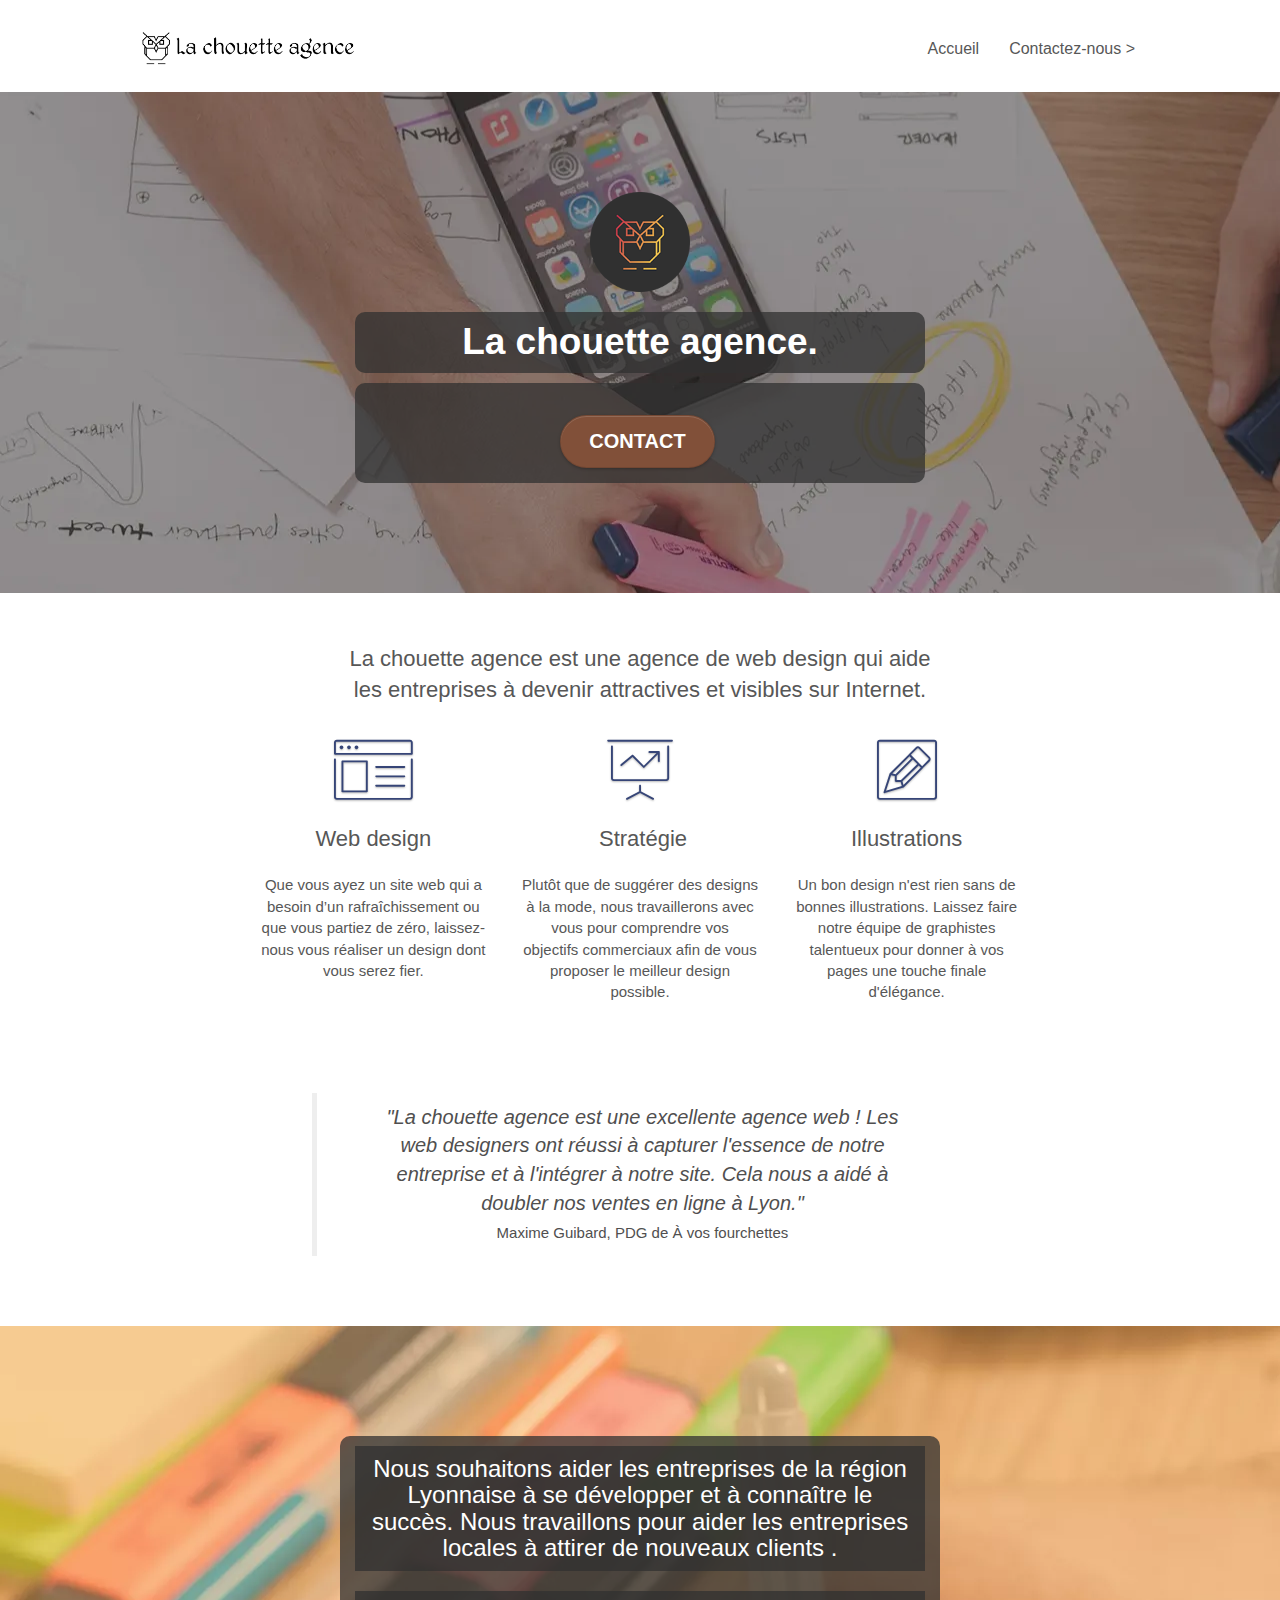
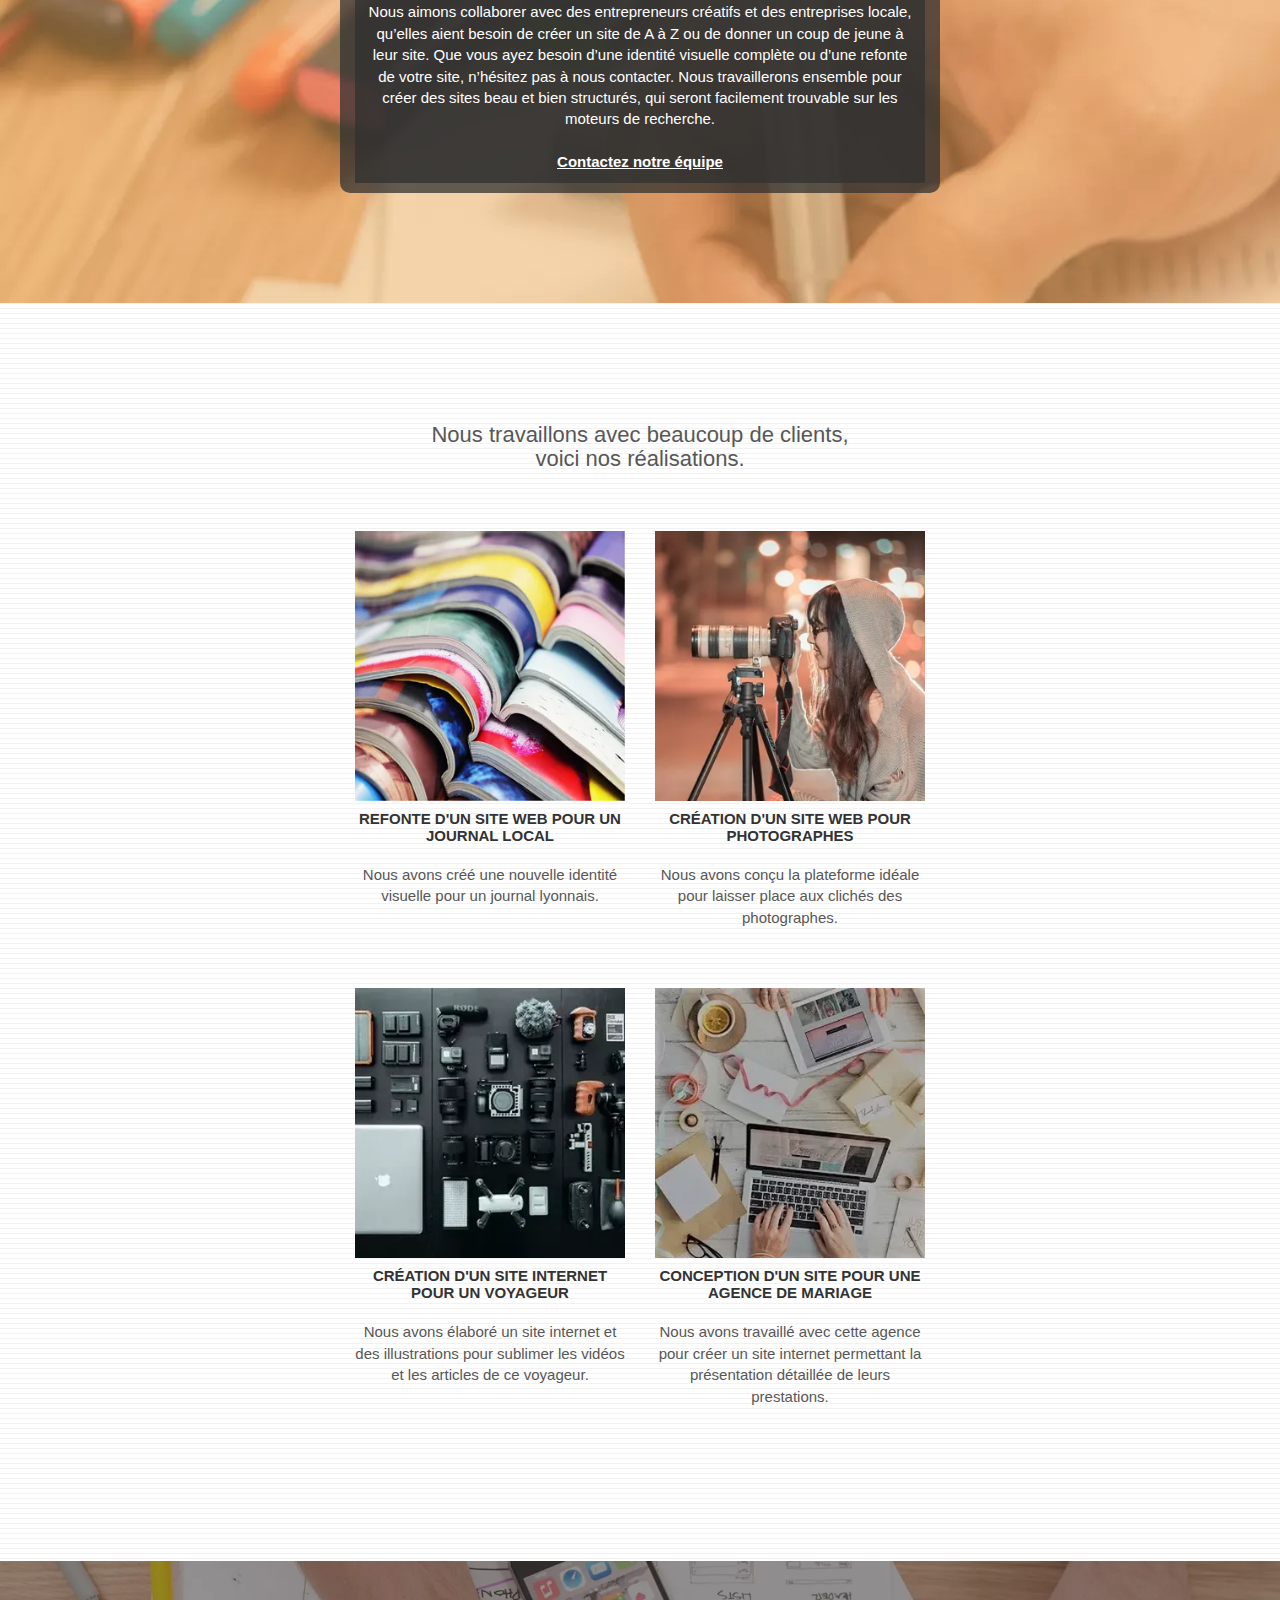
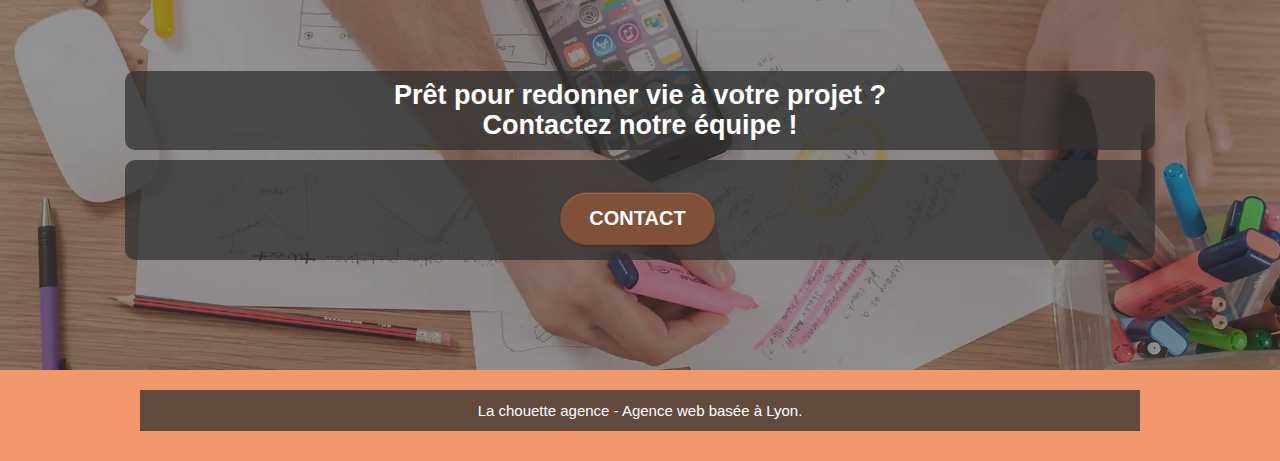
<file: index.html>
<!doctype html>
<html lang="fr">

<head>
	<meta charset="utf-8">
	<meta name="keywords"
		content="seo, google, site web, site internet, agence design Lyon, agence design, Agence web à Lyon, stratégie web, web design, illustrations, design de site web, web, internet, site">
	<meta name="description"
		content="La chouette agence est une agence de web design qui aide les entreprises à devenir attractives et visibles sur Internet.">
	<meta name="viewport" content="width=device-width, initial-scale=1.0, viewport-fit=cover">
	<link rel="shortcut icon" href="favicon.ico">

	<link rel="preload" href="./css/bootstrap.min.css" as="style" onload="this.onload=null;this.rel='stylesheet'">
	<noscript>
		<link rel="stylesheet" href="./css/bootstrap.min.css"></noscript>

	<link rel="stylesheet" type="text/css" href="style.min.css">
	<link rel="stylesheet" type="text/css" href="./css/font-awesome.css">
	
	<link rel="preload" href="./css/et-line.min.css" as="style" onload="this.onload=null;this.rel='stylesheet'">
	<noscript>
		<link rel="stylesheet" href="./css/et-line.min.css"></noscript>

	<script src="./js/jquery-2.1.0.min.js"></script>
	<script src="./js/bootstrap.min.js"></script>
	<script src="./js/blocs.min.js"></script>
	<script src="./js/jquery.touchSwipe.min.js"></script>
	<script src="./js/gmaps.min.js"></script>

	<title>Accueil | La chouette agence</title>


	<!-- Analytics -->

	<!-- Analytics END -->

</head>

<body>
	<!-- Principal conteneur -->
	<div class="page-container">

		<!-- bloc-0 -->
		<div class="bloc bgc-white l-bloc " id="bloc-0">
			<div class="container bloc-sm">

				<nav class="navbar row">
					<div class="navbar-header">
						<a class="navbar-brand" href="index.html">
							<img src="img/la-chouette-agence.webp"
								alt="Logo de l'agence web représentant une chouette suivi du nom de l'agence sur fond blanc"
								width="214" height="40" />
						</a>
						<button id="nav-toggle" type="button" class="ui-navbar-toggle navbar-toggle"
							data-toggle="collapse" data-target=".navbar-1">
							<span class="sr-only">Toggle navigation</span><span class="icon-bar"></span><span
								class="icon-bar"></span><span class="icon-bar"></span>
						</button>
					</div>
					<div class="collapse navbar-collapse navbar-1 special-dropdown-nav">
						<ul class="site-navigation nav navbar-nav">
							<li>
								<a href="index.html">Accueil</a>
							</li>
							<li>
								<a href="contact.html">Contactez-nous &gt;</a>
							</li>
						</ul>
					</div>
				</nav>
			</div>
		</div>
		<!-- bloc-0 END -->

		<!-- bloc-1-presentation -->
		<div class="bloc bgc-dark-slate-blue bg-banniere d-bloc bg-t-edge bloc-bg-texture texture-paper b-parallax"
			id="bloc-1-hero">
			<div class="container bloc-lg">
				<div class="row tight-width-whitespace ">
					<div class="col-sm-12 ">
						<img src="img/logo.webp" class="center-block image-resize-mode" width="100" height="100"
							alt="La chouette agence, agence web Lyon, création logo Lyon" />
						<h1 class="text-center optimized hero-bloc-text tc-white ">
							La chouette agence.
						</h1>
						<div class="text-center optimized">
							<a href="#contact-us" class="btn btn-lg btn-clean btn-rd cta-hero btn-atomic-tangerine"
								id="cta-hero">Contact</a>
						</div>
					</div>
				</div>
			</div>
		</div>
		<!-- bloc-1-presentation END -->

		<!-- bloc-2-services -->
		<div class="bloc bgc-white l-bloc" id="bloc-2-services">
			<div class="container bloc-md">
				<div class="row">
					<div class="col-sm-12 text-center">
						<p class="pictureToText1">La chouette agence est une agence de web design qui aide<br /> les
							entreprises à devenir attractives et visibles sur Internet.</p>
					</div>
				</div>
				<div class="row voffset-lg med-width-whitespace">
					<div class="col-sm-4">
						<div class="text-center">
							<span class="et-icon-browser sm-shadow icon-dark-slate-blue icons icon-lg"></span>
						</div>
						<h2 class="mg-md text-center">
							Web design
						</h2>
						<p class="text-center ">
							Que vous ayez un site web qui a besoin d&rsquo;un rafraîchissement ou que vous partiez de
							zéro, laissez-nous vous réaliser un design dont vous serez fier.
						</p>
					</div>
					<div class="col-sm-4">
						<div class="text-center">
							<span class="et-icon-presentation sm-shadow icon-dark-slate-blue icons icon-lg"></span>
						</div>
						<h2 class="mg-md text-center">
							&nbsp;Stratégie
						</h2>
						<p class="text-center ">
							Plutôt que de suggérer des designs à la mode, nous travaillerons avec vous pour comprendre
							vos objectifs commerciaux afin de vous proposer le meilleur design possible.<br />
						</p>
					</div>
					<div class="col-sm-4">
						<div class="text-center">
							<span class="et-icon-edit sm-shadow icon-dark-slate-blue icons icon-lg"></span>
						</div>
						<h2 class="mg-md text-center">
							Illustrations
						</h2>
						<p class="text-center ">
							Un bon design n'est rien sans de bonnes illustrations. Laissez faire notre équipe de
							graphistes talentueux pour donner à vos pages une touche finale d'élégance.
						</p>
					</div>
				</div>
				<div class="row voffset-lg voffset">
					<div class="col-xs-12 col-md-8 col-md-offset-2 text-center">
						<blockquote class="pictureToText2">"La chouette agence est une excellente agence web ! Les<br />
							web designers ont réussi à capturer l'essence de notre<br /> entreprise et à l'intégrer à
							notre site. Cela nous a aidé à<br /> doubler nos ventes en ligne à Lyon."<br /><cite>Maxime
								Guibard, PDG de &Agrave; vos fourchettes</cite></blockquote>


					</div>
				</div>
			</div>
		</div>
		<!-- bloc-2-services END -->

		<!-- bloc-3-what-i-do -->
		<div class="bloc tc-white bgc-atomic-tangerine bg-presentation d-bloc bloc-bg-texture texture-paper b-parallax"
			id="bloc-3-what-i-do">
			<div class="container bloc-lg">
				<div class="row tight-width-whitespace black-background">
					<div class="col-sm-12">
						<h3 class="mg-md text-center tc-white">
							Nous souhaitons aider les entreprises de la région Lyonnaise à se développer et à connaître
							le succès. Nous travaillons pour aider les entreprises locales à attirer de nouveaux clients
							.<br />
						</h3>
						<p class="text-center white">
							Nous aimons collaborer avec des entrepreneurs créatifs et des entreprises locale, qu’elles
							aient besoin de créer un site de A à Z ou de donner un coup de jeune à leur site. Que vous
							ayez besoin d’une identité visuelle complète ou d’une refonte de votre site, n’hésitez pas à
							nous contacter. Nous travaillerons ensemble pour créer des sites beau et bien structurés,
							qui seront facilement trouvable sur les moteurs de recherche. <br /><br /><a
								class="ltc-white bold-link" href="#contact-us">Contactez notre équipe</a><br />
						</p>
					</div>
				</div>
			</div>
		</div>
		<!-- bloc-3-what-i-do END -->

		<!-- bloc-4-portfolio -->
		<div class="bloc bgc-white bg-lines-h2-bg bg-repeat l-bloc" id="bloc-4-portfolio">
			<div class="container bloc-lg">
				<div class="row">
					<div class="col-sm-12 text-center">
						<h3 class="pictureToText3">Nous travaillons avec beaucoup de clients,<br />voici nos
							réalisations.</h3>
					</div>
				</div>
				<div class="row tight-width-whitespace portfolio-row">
					<div class="col-sm-6">
						<a href="#" data-lightbox="img/1.webp" data-gallery-id="gallery-1"
							data-caption="Refonte d'un site web pour un journal local" data-frame="snapshot-lb"><img
								src="img/1.webp"
								alt="Lyon web design logo agence web meilleure agence et refonte site web journal"
								class="img-responsive portfolio-thumb" width="320" height="320" /></a>
						<h4 class="mg-md text-center">
							Refonte d'un site web pour un journal local
						</h4>
						<p class="text-center">
							Nous avons créé une nouvelle identité visuelle pour un journal lyonnais.
						</p>
					</div>
					<div class="col-sm-6">
						<a href="#" data-lightbox="img/2.webp" data-gallery-id="gallery-1"
							data-caption="Création d'un site web pour photographes" data-frame="snapshot-lb"><img
								src="img/2.webp" class="img-responsive portfolio-thumb"
								alt="Lyon web design logo agence web meilleure agence, Création d'un site web pour photographes"
								width="320" height="320" /></a>
						<h4 class="mg-md text-center">
							Création d'un site web pour photographes
						</h4>
						<p class="text-center">
							Nous avons conçu la plateforme idéale pour laisser place aux clichés des photographes.
						</p>
					</div>
				</div>
				<div class="row tight-width-whitespace portfolio-row">
					<div class="col-sm-6">
						<a href="#" data-lightbox="img/3.webp" data-gallery-id="gallery-1"
							data-caption="Création d'un site internet pour un voyageur" data-frame="snapshot-lb"><img
								src="img/3.webp" class="img-responsive portfolio-thumb"
								alt="Lyon web design logo agence web meilleure agence, Création d'un site web pour voyageur"
								width="320" height="320" /></a>
						<h4 class="mg-md text-center">
							Création d'un site internet pour un voyageur
						</h4>
						<p class="text-center">
							Nous avons élaboré un site internet et des illustrations pour sublimer les vidéos et les
							articles de ce voyageur.
						</p>
					</div>
					<div class="col-sm-6">
						<a href="#" data-lightbox="img/4.webp" data-gallery-id="gallery-1"
							data-caption="Conception d'un site pour une agence de mariage" data-frame="snapshot-lb"><img
								src="img/4.webp" class="img-responsive portfolio-thumb"
								alt="Lyon web design logo agence web meilleure agence, Création d'un site web pour agence de mariage"
								width="320" height="320" /></a>
						<h4 class="mg-md text-center">
							Conception d'un site pour une agence de mariage
						</h4>
						<p class="text-center">
							Nous avons travaillé avec cette agence pour créer un site internet permettant la
							présentation détaillée de leurs prestations.
						</p>
					</div>
				</div>
			</div>
		</div>
		<!-- bloc-4-portfolio END -->

		<!-- bloc-5-cta -->
		<div class="bloc bgc-dark-slate-blue bg-banniere d-bloc bloc-bg-texture texture-paper" id="bloc-5-cta">
			<div class="container bloc-lg">
				<div class="row">
					<h3 class="mg-md text-center tc-white optimized">
						Prêt pour redonner vie à votre projet ?<br />Contactez notre équipe !
					</h3>
					<div class="col-sm-12 text-center optimized">
						<a href="contact.html" class="btn btn-atomic-tangerine btn-clean btn-rd btn-lg cta-hero"
							id="contact-us">Contact</a>
					</div>
				</div>
			</div>
		</div>
		<!-- bloc-5-cta END -->

		<!-- Footer - bloc-8 -->
		<div class="bloc bgc-atomic-tangerine d-bloc" id="bloc-8">
			<div class="container bloc-sm">
				<div class="row">
					<div class="col-sm-12">
						<p class="text-center white">
							La chouette agence - Agence web basée à Lyon.<br />
						</p>
					</div>
				</div>
			</div>
		</div>
		<!-- Footer - bloc-8 END -->

	</div>
	<!-- Principal conteneur END -->


</body>

</html>
</file>
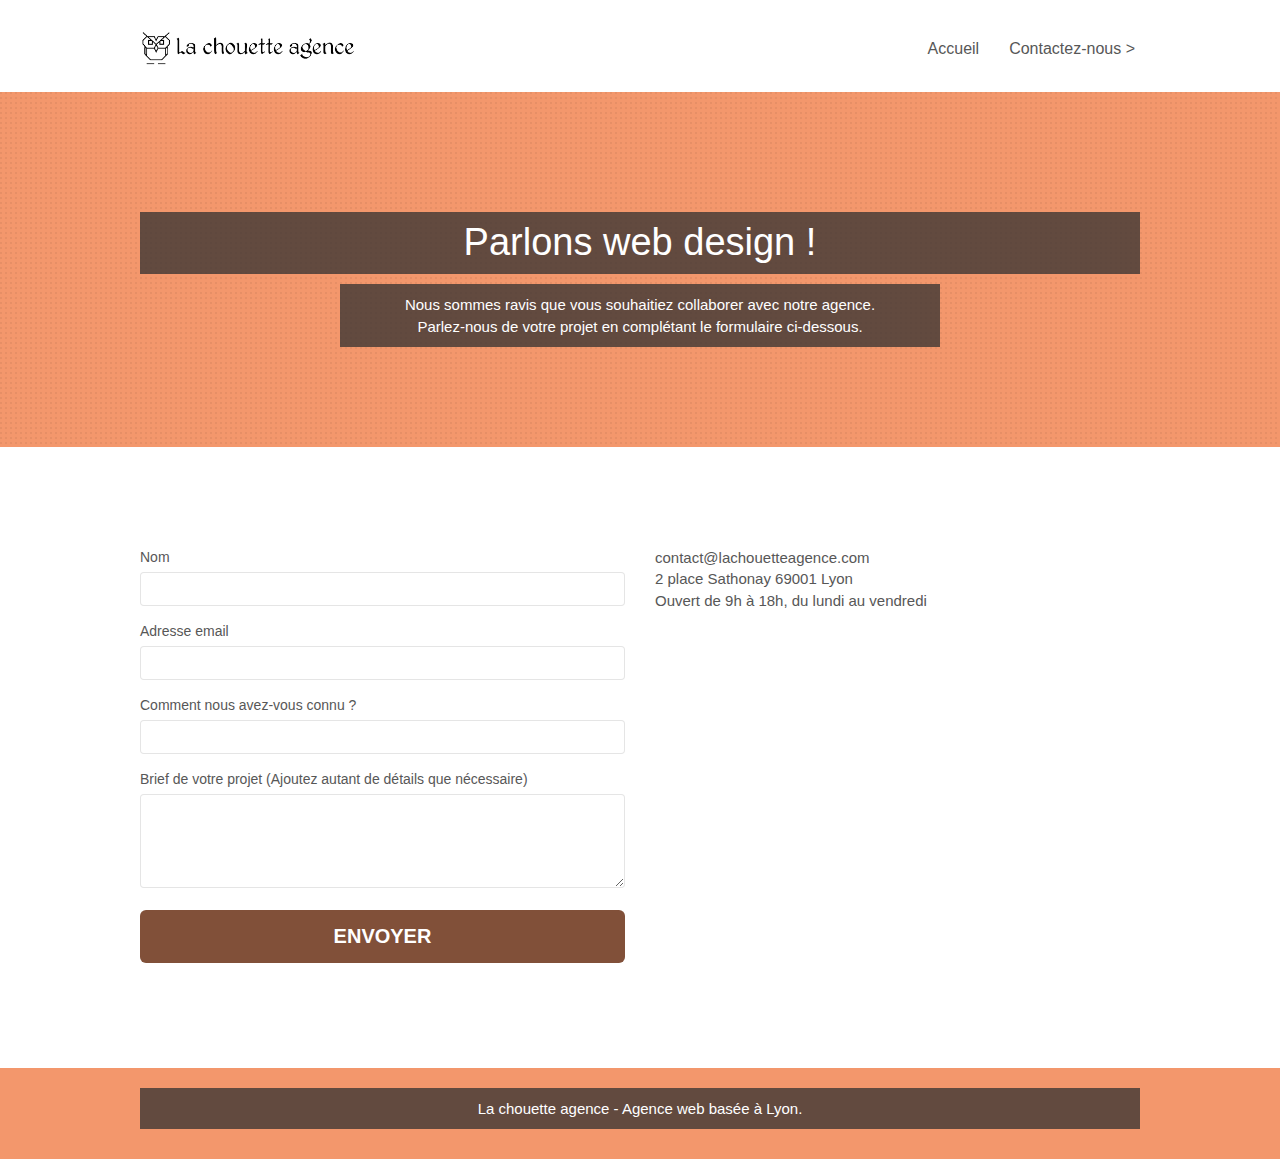
<file: contact.html>
<!doctype html>
<html lang="fr">

<head>
	<meta charset="utf-8">
	<meta name="keywords"
		content="seo, google, site web, site internet, agence design Lyon, agence design, Agence web à Lyon, stratégie web, web design, illustrations, design de site web, web, internet, site">
	<meta name="description"
		content="La chouette agence est une agence de web design qui aide les entreprises à devenir attractives et visibles sur Internet.">
	<meta name="viewport" content="width=device-width, initial-scale=1.0, viewport-fit=cover">
	<link rel="shortcut icon" href="favicon.ico">

	<link rel="preload" href="./css/bootstrap.min.css" as="style" onload="this.onload=null;this.rel='stylesheet'">
	<noscript>
		<link rel="stylesheet" href="./css/bootstrap.min.css"></noscript>

	<link rel="stylesheet" type="text/css" href="style.min.css">

	<link rel="preload" href="./css/et-line.min.css" as="style" onload="this.onload=null;this.rel='stylesheet'">
	<noscript>
		<link rel="stylesheet" href="./css/et-line.min.css"></noscript>

	<script src="./js/jquery-2.1.0.min.js"></script>
	<script src="./js/bootstrap.min.js"></script>
	<script src="./js/blocs.min.js"></script>
	<script src="./js/jqBootstrapValidation.min.js"></script>
	<script src="./js/formHandler.min.js"></script>

	<title>Contactez-nous | La chouette agence</title>


	<!-- Analytics -->

	<!-- Analytics END -->

</head>

<body>
	<!-- Principal conteneur -->
	<div class="page-container">

		<!-- bloc-0 -->
		<div class="bloc bgc-white l-bloc" id="bloc-0">
			<div class="container bloc-sm">

				<nav class="navbar row">
					<div class="navbar-header">
						<a class="navbar-brand" href="index.html"><img src="img/la-chouette-agence.webp"
								alt="Lyon web design logo agence web meilleure agence" width="214" height="40" /></a>
						<button id="nav-toggle" type="button" class="ui-navbar-toggle navbar-toggle"
							data-toggle="collapse" data-target=".navbar-1">
							<span class="sr-only">Toggle navigation</span><span class="icon-bar"></span><span
								class="icon-bar"></span><span class="icon-bar"></span>
						</button>
					</div>
					<div class="collapse navbar-collapse navbar-1 special-dropdown-nav">
						<ul class="site-navigation nav navbar-nav">
							<li>
								<a href="index.html">Accueil</a>
							</li>
							<li>
								<a href="contact.html">Contactez-nous &gt;</a>
							</li>
						</ul>
					</div>
				</nav>
			</div>
		</div>
		<!-- bloc-0 END -->

		<!-- bloc-6 -->
		<div class="bloc bg-dots-bg bg-repeat bgc-atomic-tangerine d-bloc bloc-bg-texture texture-paper" id="bloc-6">
			<div class="container bloc-lg">
				<div class="row">
					<div class="col-sm-12">
						<h1 class="text-center hero-bloc-text tc-white">
							Parlons web design !
						</h1>
						<p class="text-center mg-lg tc-white tight-width-whitespace">
							Nous sommes ravis que vous souhaitiez collaborer avec notre agence.<br />
							Parlez-nous de votre projet en complétant le formulaire ci-dessous.
						</p>
					</div>
				</div>
			</div>
		</div>
		<!-- bloc-6 END -->

		<!-- bloc-7 -->
		<div class="bloc bgc-white l-bloc" id="bloc-7">
			<div class="container bloc-lg">
				<div class="row">
					<div class="col-sm-6">
						<form id="form_1" novalidate>
							<div class="form-group">
								<label for="name">
									Nom
								</label>
								<input id="name" class="form-control" required />
							</div>
							<div class="form-group">
								<label for="email">
									Adresse email
								</label>
								<input id="email" class="form-control" type="email" required />
							</div>
							<div class="form-group">
								<label for="input_504">
									Comment nous avez-vous connu ?
								</label>
								<input class="form-control" type="text" id="input_504" />
							</div>
							<div class="form-group">
								<label for="message">
									Brief de votre projet (Ajoutez autant de détails que nécessaire)<br />
								</label><textarea id="message" class="form-control" rows="4" cols="50"
									required></textarea>
							</div>
							<button class="bloc-button btn btn-lg btn-block cta-hero btn-atomic-tangerine"
								type="submit">
								Envoyer
							</button>
						</form>
					</div>
					<div class="col-sm-6">
						<p>
							contact@lachouetteagence.com<br />2 place Sathonay 69001 Lyon<br />Ouvert de 9h à 18h, du
							lundi
							au vendredi<br />
						</p>
					</div>
				</div>
			</div>
		</div>
		<!-- bloc-7 END -->

		<!-- Footer - bloc-8 -->
		<div class="bloc bgc-atomic-tangerine d-bloc" id="bloc-8">
			<div class="container bloc-sm">
				<div class="row">
					<div class="col-sm-12">
						<p class="text-center white">
							La chouette agence - Agence web basée à Lyon.<br />
						</p>
					</div>
				</div>
			</div>
		</div>
		<!-- Footer - bloc-8 END -->

	</div>
	<!-- Principal conteneur END -->


</body>

</html>
</file>
<file: style.min.css>
body{margin:0;padding:0;background:#FFF;overflow-x:hidden;-webkit-font-smoothing:antialiased;-moz-osx-font-smoothing:grayscale}a:focus{border:2px solid #000}button:focus{border:2px solid #000}input:focus{border:2px solid #000}.text-center.optimized{background:#303030be;margin-bottom:10px;padding:10px;border-radius:10px;font-weight:700;font-size:27px}.pictureToText1{width:100%;font-family:helvetica;font-size:22px}.pictureToText2{font-family:helvetica;font-size:20px;font-weight:400;font-style:italic;color:#504f4f}.pictureToText2 blockquote{padding-bottom:0}.pictureToText2 cite{font-family:helvetica;font-size:15px;font-weight:400;font-style:normal}.pictureToText3{font-family:helvetica;font-size:22px}a,button{transition:all .3s ease-in-out;outline:none!important}a:hover{text-decoration:none;cursor:pointer}#page-loading-blocs-notifaction{position:fixed;top:0;bottom:0;width:100%;z-index:100000}.bloc{width:100%;clear:both;background:50% 50% no-repeat;padding:0 50px;background-size:cover;position:relative}.bloc .container{padding-left:0;padding-right:0}.bloc-lg{padding:100px 50px}.bloc-md{padding:50px}.bloc-sm{padding:20px 50px}.bg-center,.bg-l-edge,.bg-r-edge,.bg-t-edge,.bg-b-edge,.bg-tl-edge,.bg-bl-edge,.bg-tr-edge,.bg-br-edge,.bg-repeat{background-size:auto!important}.bg-repeat{background:repeat}.bg-t-edge{background:top no-repeat}.bloc-bg-texture::before{content:"";background-size:2px 2px;position:absolute;top:0;bottom:0;left:0;right:0;z-index:-1}.texture-paper::before{background-size:280px 280px}.b-parallax{background-attachment:fixed}.d-bloc{color:rgba(255,255,255,.7)}.d-bloc button:hover{color:rgba(255,255,255,.9)}.d-bloc .icon-round,.d-bloc .icon-square,.d-bloc .icon-rounded,.d-bloc .icon-semi-rounded-a,.d-bloc .icon-semi-rounded-b{border-color:rgba(255,255,255,.9)}.d-bloc .divider-h span{border-color:rgba(255,255,255,.2)}.d-bloc .a-btn,.d-bloc .navbar a,.d-bloc .navbar-brand,.d-bloc a .icon-sm,.d-bloc a .icon-md,.d-bloc a .icon-lg,.d-bloc a .icon-xl,.d-bloc h1 a,.d-bloc h2 a,.d-bloc h3 a,.d-bloc h4 a,.d-bloc h5 a,.d-bloc h6 a,.d-bloc p a{color:rgba(255,255,255,.6)}.d-bloc .a-btn:hover,.d-bloc .navbar a:hover,.d-bloc .navbar-brand:hover,.d-bloc a:hover .icon-sm,.d-bloc a:hover .icon-md,.d-bloc a:hover .icon-lg,.d-bloc a:hover .icon-xl,.d-bloc h1 a:hover,.d-bloc h2 a:hover,.d-bloc h3 a:hover,.d-bloc h4 a:hover,.d-bloc h5 a:hover,.d-bloc h6 a:hover,.d-bloc p a:hover{color:rgba(255,255,255,1)}.d-bloc .navbar-toggle .icon-bar{background:rgba(255,255,255,1)}.d-bloc .btn-wire,.d-bloc .btn-wire:hover{color:rgba(255,255,255,1);border-color:rgba(255,255,255,1)}.d-bloc .panel{color:rgba(0,0,0,.5)}.d-bloc .panel button:hover{color:rgba(0,0,0,.7)}.d-bloc .panel icon{border-color:rgba(0,0,0,.7)}.d-bloc .panel .divider-h span{border-color:rgba(0,0,0,.1)}.d-bloc .panel .a-btn{color:rgba(0,0,0,.6)}.d-bloc .panel .a-btn:hover{color:rgba(0,0,0,1)}.d-bloc .panel .btn-wire,.d-bloc .panel .btn-wire:hover{color:rgba(0,0,0,.7);border-color:rgba(0,0,0,.3)}.d-bloc .panel,.l-bloc{color:rgba(0,0,0,.5)}.d-bloc .panel button:hover,.l-bloc button:hover{color:rgba(0,0,0,.7)}.l-bloc .icon-round,.l-bloc .icon-square,.l-bloc .icon-rounded,.l-bloc .icon-semi-rounded-a,.l-bloc .icon-semi-rounded-b{border-color:rgba(0,0,0,.7)}.d-bloc .panel .divider-h span,.l-bloc .divider-h span{border-color:rgba(0,0,0,.1)}.d-bloc .panel .a-btn,.l-bloc .a-btn,.l-bloc .navbar a,.l-bloc .navbar-brand,.l-bloc a .icon-sm,.l-bloc a .icon-md,.l-bloc a .icon-lg,.l-bloc a .icon-xl,.l-bloc h1 a,.l-bloc h2 a,.l-bloc h3 a,.l-bloc h4 a,.l-bloc h5 a,.l-bloc h6 a,.l-bloc p a{color:rgba(0,0,0,.6)}.d-bloc .panel .a-btn:hover,.l-bloc .a-btn:hover,.l-bloc .navbar a:hover,.l-bloc .navbar-brand:hover,.l-bloc a:hover .icon-sm,.l-bloc a:hover .icon-md,.l-bloc a:hover .icon-lg,.l-bloc a:hover .icon-xl,.l-bloc h1 a:hover,.l-bloc h2 a:hover,.l-bloc h3 a:hover,.l-bloc h4 a:hover,.l-bloc h5 a:hover,.l-bloc h6 a:hover,.l-bloc p a:hover{color:rgba(0,0,0,1)}.l-bloc .navbar-toggle .icon-bar{color:rgba(0,0,0,.6)}.d-bloc .panel .btn-wire,.d-bloc .panel .btn-wire:hover,.l-bloc .btn-wire,.l-bloc .btn-wire:hover{color:rgba(0,0,0,.7);border-color:rgba(0,0,0,.3)}.voffset{margin-top:30px}.voffset-lg{margin-top:80px}.row-no-gutters{margin-right:0;margin-left:0}.row.row-no-gutters>[class^="col-"],.row.row-no-gutters>[class*=" col-"]{padding-right:0;padding-left:0}#bloc-1-hero h1{font-size:37px}.navbar{margin-bottom:0;z-index:1}.navbar-brand{height:auto;padding:3px 15px;font-size:25px;font-weight:600;line-height:44px}.navbar-brand img{max-height:200px;margin:0 5px 0 0;display:inline}.navbar-brand img[src$=svg]{min-width:100px}.nav-center .navbar-brand img{margin:0}.navbar .nav{padding-top:2px;margin-right:-16px;float:right;z-index:1}.nav>li{float:left;margin-top:4px;font-size:16px}.navbar-nav .open .dropdown-menu>li>a{text-align:inherit}.nav>li a:hover,.nav>li a:focus{background:transparent}.navbar-toggle{margin:10px 10px 0 0;border:0}.navbar-toggle:hover{background:transparent!important}.navbar-toggle .icon-bar{background-color:rgba(0,0,0,.5);width:26px}.nav-invert .navbar .nav{float:left}.nav-invert .navbar-header,.nav-invert .navbar-brand{float:right;position:relative;z-index:2}@media (min-width:768px){.site-navigation{position:absolute;top:50%;right:20px;transform:translate(0,-50%);-webkit-transform:translateY(-50%)}.nav>li .dropdown-menu a,.nav>li .dropdown-menu a:hover{color:#484848}.nav-invert .site-navigation{left:0;right:0}.nav-center{text-align:center}.nav-center .navbar-header{width:100%}.nav-center .navbar-header,.nav-center .navbar-brand,.nav-center .nav>li{float:none;display:inline-block}.nav-center .site-navigation{position:relative;width:100%;right:0;margin-right:0;margin-top:20px}.nav-center.mini-nav .navbar-toggle{float:none;margin:10px auto 0}}.nav>li>.dropdown a{background:none!important;display:block;padding:14px 15px}nav .caret{margin:0 5px}.dropdown-menu .dropdown-menu{top:-8px;left:100%}.dropdown-menu .dropmenu-flow-right{top:100%;left:0;margin-left:-1px;border-top-left-radius:0;border-top-right-radius:0}.dropdown-menu .dropdown span{border:4px solid #000;border-top-color:transparent;border-right-color:transparent;border-bottom-color:transparent;margin:6px -5px 0 0!important;float:right}.mg-md{margin-top:10px;margin-bottom:20px}.mg-lg{margin-top:10px;margin-bottom:40px}.btn{margin:0 5px 5px 0}.btn.pull-right{margin:0 0 5px 5px}.btn-d,.btn-d:hover,.btn-d:focus{color:#FFF;background:rgba(0,0,0,.3)}button{outline:none!important}.btn-rd{border-radius:40px}.btn-clean{border:1px solid rgba(0,0,0,.08);border-bottom-color:rgba(0,0,0,.1);text-shadow:0 1px 0 rgba(0,0,1,.1);box-shadow:0 1px 3px rgba(0,0,1,.25),inset 0 1px 0 0 rgba(255,255,255,.15)}.icon-md{font-size:30px!important}.icon-lg{font-size:60px!important}.sm-shadow{text-shadow:0 1px 2px rgba(0,0,0,.3)}.panel-sq,.panel-sq .panel-heading,.panel-sq .panel-footer{border-radius:0}.panel-rd{border-radius:30px}.panel-rd .panel-heading{border-radius:29px 29px 0 0}.panel-rd .panel-footer{border-radius:0 0 29px 29px}.form-control{border-color:rgba(0,0,0,.1);box-shadow:none}.scrollToTop{width:40px;height:40px;position:fixed;bottom:20px;right:20px;opacity:0;z-index:500;transition:all .3s ease-in-out}.scrollToTop span{margin-top:6px}.showScrollTop{font-size:14px;opacity:1}a[data-lightbox]{position:relative;display:block;text-align:center}a[data-lightbox]:hover::before{content:"+";font-family:"HelveticaNeue-Light","Helvetica Neue Light","Helvetica Neue",Helvetica,Arial;font-size:32px;width:50px;height:50px;margin-left:-25px;border-radius:50%;background:rgba(0,0,0,.6);color:#FFF;font-weight:100;z-index:1;position:absolute;top:50%;transform:translateY(-50%);-webkit-transform:translateY(-50%)}a[data-lightbox]:hover img{opacity:.6;-webkit-animation-fill-mode:none;animation-fill-mode:none}#lightbox-modal{display:flex;align-items:center}#lightbox-modal .modal-dialog{width:90%;max-width:900px;margin:0 auto 0}#lightbox-modal .modal-dialog img{max-height:90vh;margin:0 auto}.lightbox-caption{padding:20px;color:#FFF;background:rgba(0,0,0,.5);position:absolute;left:15px;right:15px;bottom:5px}.close-lightbox{color:#FFF;font-size:30px;position:absolute;top:20px;right:20px;z-index:20;background:rgba(0,0,0,.5);border:none;line-height:30px;padding:0 9px 5px;opacity:.3}.close-lightbox:hover,.next-lightbox:hover,.prev-lightbox:hover{opacity:1;color:#FFF}.next-lightbox,.prev-lightbox{font-size:20px;color:rgba(255,255,255,.9);background:rgba(0,0,0,.5);transition:all .2s ease-in-out;position:absolute;top:45%;z-index:1;opacity:.4}.next-lightbox{padding:6px 8px 1px 13px;right:25px}.prev-lightbox{padding:6px 13px 1px 10px;left:25px}.snapshot-lb .modal-body{padding-bottom:45px}.snapshot-lb .lightbox-caption{padding:0;color:rgba(0,0,0,.5);background:none}h1,h2,h3,h4,h5,h6,p,label,.btn,a{font-family:"helvetica";font-weight:400;color:#575757!important}.container{max-width:1000px}.hero-bloc-text{font-size:38px}.hero-bloc-text-sub{font-size:36px}.statement-bloc-text{line-height:26px;font-style:italic;font-size:20px;text-align:center;font-weight:lighter;max-width:520px;margin:auto auto auto auto}p{font-size:15px}.tight-width-whitespace{max-width:600px;margin:auto auto auto auto}.h1{font-size:20px;font-family:"Open Sans"}.cta-hero{margin-top:22px;color:#FFFFFF!important;text-transform:uppercase;padding:12px 28px 12px 28px;font-size:20px;font-weight:700}.social{max-width:400px;margin:auto auto auto auto}h2{font-size:22px;line-height:1.4em}h4{font-size:15px;text-transform:uppercase;font-weight:700;color:#333333!important}.med-width-whitespace{max-width:800px;margin:auto auto auto auto;box-shadow:0 0 0 #000}h1{color:#333333!important}h4{color:#333333!important}.icons{margin-bottom:14px;margin-top:24px}.white{color:#FFF!important;background:#303030be;padding:10px}.portfolio-thumb{margin-bottom:24px;margin:auto}.portfolio-row{margin-bottom:44px;margin-top:50px}.avatar{box-shadow:0 4px 9px rgba(0,0,0,.3)}.black-background{background-color:#303030be;border-radius:10px}.bold-link{font-weight:900;text-decoration:underline!important}.bgc-white{background-color:#FFF}.bgc-dark-slate-blue{background-color:#364577}.bgc-atomic-tangerine{background-color:#F3976C}.tc-white{color:#FFF!important;background:#303030be;padding:10px}.btn-atomic-tangerine{background:#815039;color:#FFF!important}.btn-atomic-tangerine:hover{background:#c27956!important;color:#FFFFFF!important}.ltc-white{color:#FFFFFF!important}.ltc-white:hover{color:#cccccc!important}.ltc-atomic-tangerine{color:#F3976C!important}.ltc-atomic-tangerine:hover{color:#c27956!important}.icon-dark-slate-blue{color:#364577!important;border-color:#364577!important}.bg-dots-bg{background-image:url(img/dots-bg.webp)}.bg-lines-h2-bg{background-image:url(img/lines-h2-bg.webp)}.bg-banniere{background-image:url(img/la-chouette-agence-banniere.webp)}.bg-presentation{background-image:url(img/image-de-presentation.webp)}@media (max-width:1024px){.bloc{padding-left:20px;padding-right:20px}.bloc.full-width-bloc,.bloc-tile-2.full-width-bloc .container,.bloc-tile-3.full-width-bloc .container,.bloc-tile-4.full-width-bloc .container{padding-left:0;padding-right:0}}@media (max-width:992px) and (min-width:768px){.navbar .nav{max-width:80%}.nav-center.navbar .nav{max-width:100%}}@media only screen and (min-device-width:768px) and (max-device-width:1024px) and (orientation:landscape){.b-parallax{background-attachment:scroll}}@media only screen and (min-device-width:1024px) and (max-device-width:1366px) and (-webkit-min-device-pixel-ratio:1.5){.b-parallax{background-attachment:scroll}}@media (max-width:991px){.container{width:100%}.b-parallax{background-attachment:scroll}.page-container,#hero-bloc{overflow-x:hidden;position:relative}.bloc{padding-left:constant(safe-area-inset-left);padding-right:constant(safe-area-inset-right)}.bloc-group,.bloc-group .bloc{display:block;width:100%}.bloc-fill-screen .fill-bloc-top-edge,.bloc-fill-screen .fill-bloc-bottom-edge{padding:0 20px;padding-left:constant(safe-area-inset-left);padding-right:constant(safe-area-inset-right)}}@media (max-width:767px){.page-container{overflow-x:hidden;position:relative}h1,h2,h3,h4,h5,h6,p,#disqus_thread{padding-left:10px!important;padding-right:10px!important}.b-parallax{background-attachment:scroll}.navbar .nav{padding-top:0;border-top:1px solid rgba(0,0,0,.2);float:none!important}.navbar.row{margin-left:0;margin-right:0}.site-navigation{position:inherit;transform:none;-webkit-transform:none;-ms-transform:none}.nav>li{margin-top:0;border-bottom:1px solid rgba(0,0,0,.1);background:rgba(0,0,0,.05);text-align:left;padding-left:15px;width:100%}.nav>li:hover{background:rgba(0,0,0,.08)}.dropdown .dropdown a .caret{float:none;margin:5px 0 0 10px!important;border:4px solid #000;border-bottom-color:transparent;border-right-color:transparent;border-left-color:transparent}#hero-bloc .navbar .nav{background:rgba(0,0,0,.8)}#hero-bloc .navbar .nav a{color:rgba(255,255,255,.6)}.hero{padding:50px 0}.hero-nav{left:-1px;right:-1px}.navbar-collapse{padding:0;overflow-x:hidden;box-shadow:none}.navbar-brand img{max-height:40px;width:auto}.nav-invert .navbar-header{float:none;width:100%}.nav-invert .navbar-toggle{float:left;margin-left:10px}.bloc{padding-left:0;padding-right:0}.bloc-xxl,.bloc-xl,.bloc-lg{padding:40px 0}.bloc-sm,.bloc-md{padding-left:0;padding-right:0}.bloc-tile-2 .container,.bloc-tile-3 .container,.bloc-tile-4 .container,.bloc-fill-screen .fill-bloc-top-edge,.bloc-fill-screen .fill-bloc-bottom-edge{padding-left:0;padding-right:0}.a-block{padding:0 10px}.btn-dwn{display:none}.voffset{margin-top:5px}.voffset-md{margin-top:20px}.voffset-lg{margin-top:30px}form{padding:5px}.close-lightbox{display:inline-block}.blocsapp-device-iphone5{background-size:216px 425px;padding-top:60px;width:216px;height:425px}.blocsapp-device-iphone5 img{width:180px;height:320px}}@media (max-width:400px){.bloc{padding-left:0;padding-right:0}}@media (max-width:767px){.bloc-mob-center-text{text-align:center}}
</file>
